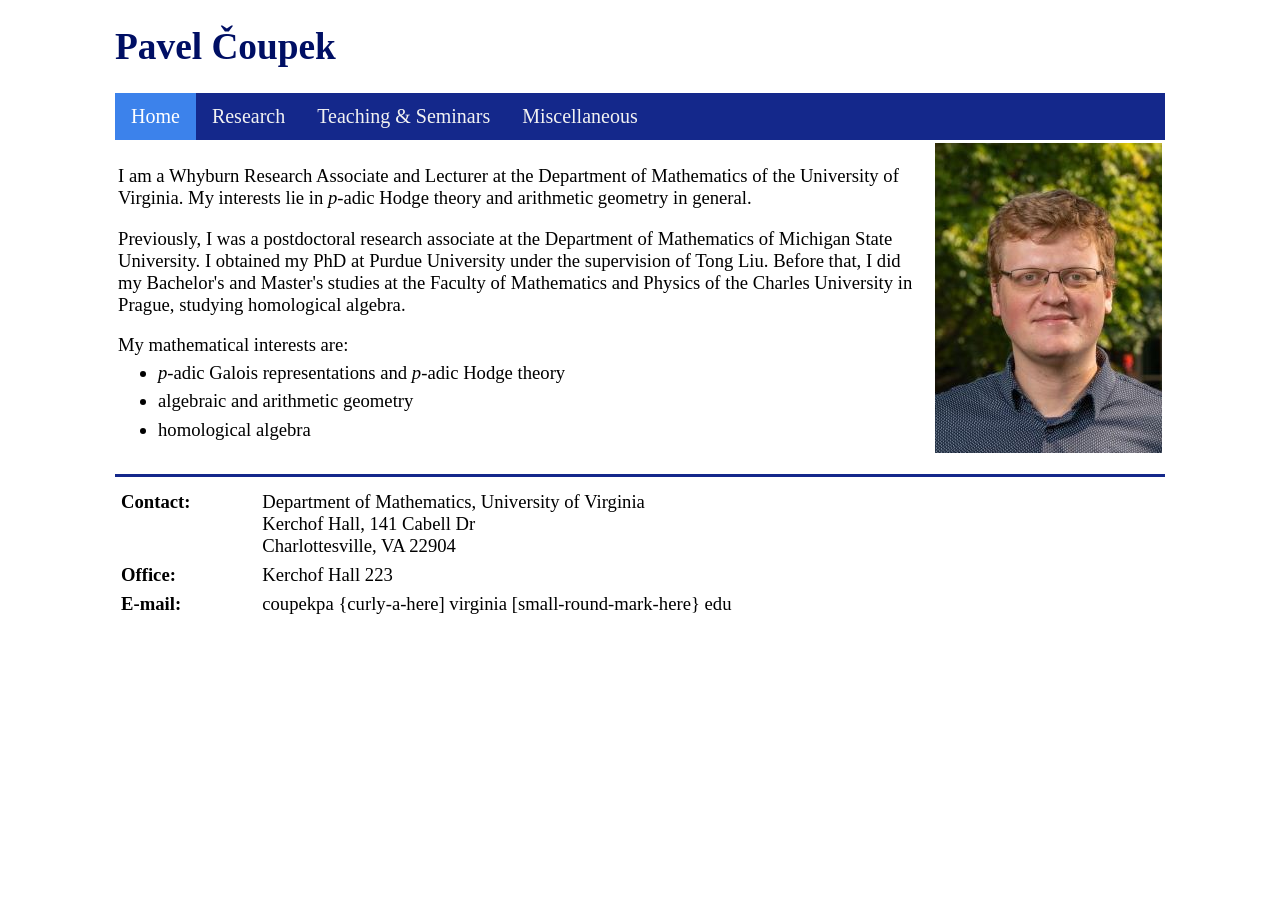
<file: Index.html>
<!DOCTYPE html>
<html><head>
<meta http-equiv="content-type" content="text/html; charset=UTF-8"><meta charset="utf-8">




<meta name="viewport" content="width=device-width, initial-scale=1">

<title>
Pavel Čoupek
</title>
<link rel="stylesheet" href="style3.css">
</head>

<body>
<div id="wrapper">

<div id="header">
<h1>
Pavel Čoupek
</h1>
</div>

<div class="topnav">
  <a class="active" href="index.html">Home</a>
  <a href="research.html">Research</a>
  <a href="teaching.html">Teaching &amp; Seminars</a>
  <a href="misc.html">Miscellaneous</a>
</div>


<table>
    <tbody><tr>
	<td>
<p>I am a Whyburn Research Associate and Lecturer at the Department of Mathematics of the University of Virginia. My interests lie in <i>p</i>-adic Hodge theory and arithmetic geometry in general. </p>

<p>Previously, I was a postdoctoral research associate at the Department of Mathematics of Michigan State University. I obtained my PhD at Purdue University under 
the supervision of Tong Liu. Before that, I did my Bachelor's and 
Master's studies at the Faculty of Mathematics and Physics of the 
Charles University in Prague, studying homological algebra.</p>

<p>
My mathematical interests are:
</p><ul>
<li><i>p</i>-adic Galois representations and <i>p</i>-adic Hodge theory</li>
<li>algebraic and arithmetic geometry</li>
<li>homological algebra</li>
</ul>
<p></p>

<!--
<p>
Here is my <b><a href="PavelCoupekCV.pdf" target="_blank">CV</a></b> [updated Feb 2022].
</p>
-->
	</td>
        <td align="left"><img src="photo2.jpg" style="padding-left: 10px; padding-bottom: 10px; padding-bottom: 5px;"></td>
    </tr>

</tbody></table>
<hr>
		<table cellspacing="5">
			    <tbody><tr style="vertical-align:top"><td><b>Contact: </b></td>
 			    <td>Department of Mathematics, University of Virginia <br> 
                                Kerchof Hall, 141 Cabell Dr<br>
                                Charlottesville, VA 22904
			    </td></tr>
			    
			    <tr><td><b>Office:</b></td>
			        <td> Kerchof Hall 223</td>
			    </tr>
			    <tr><td><b>E-mail:</b></td>
			        <td>coupekpa {curly-a-here] virginia [small-round-mark-here} edu</td>
			    </tr>
		</tbody></table>



</div>

</body></html>
</file>
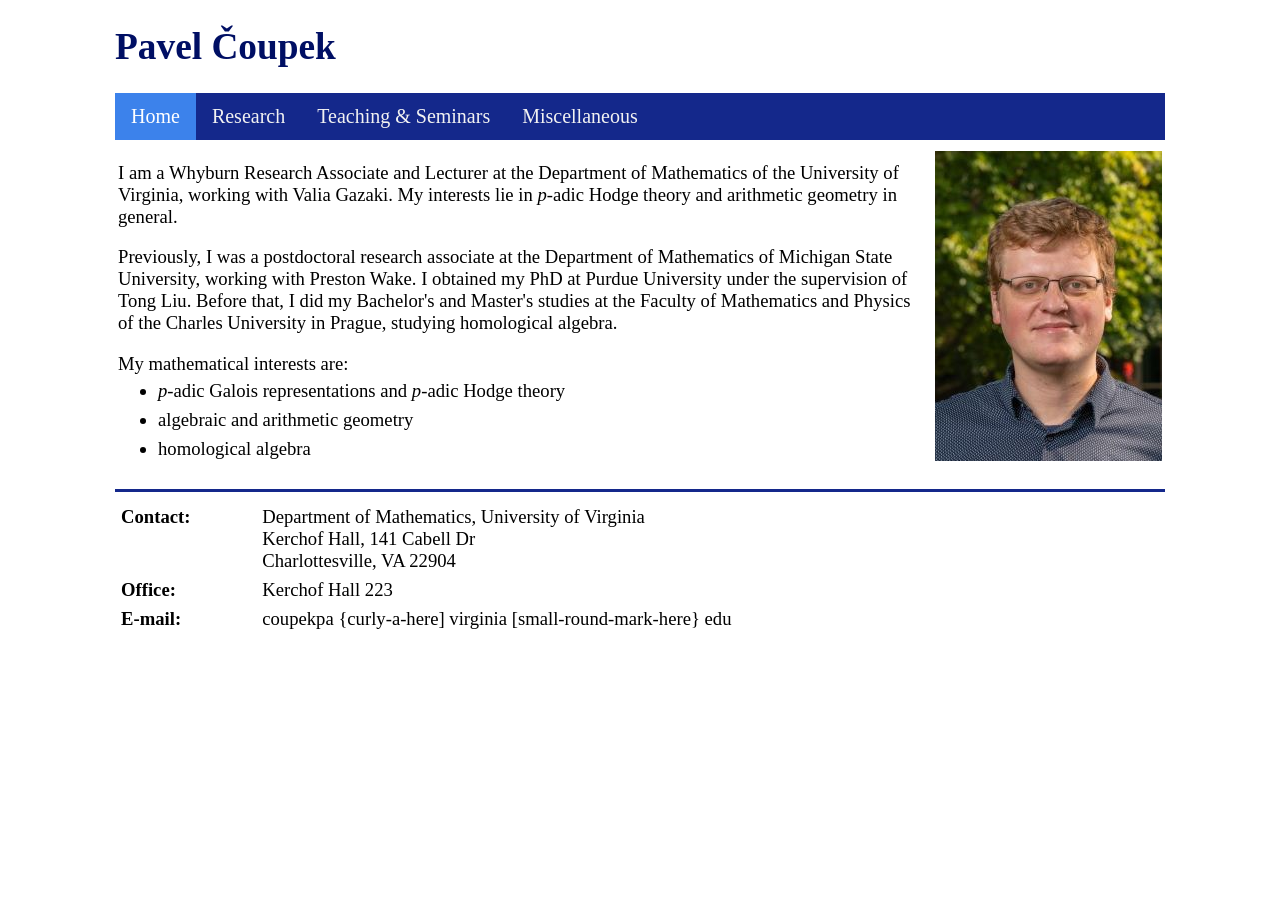
<file: index.html>
<!DOCTYPE html>
<html><head>
<meta http-equiv="content-type" content="text/html; charset=UTF-8"><meta charset="utf-8">




<meta name="viewport" content="width=device-width, initial-scale=1">

<title>
Pavel Čoupek
</title>
<link rel="stylesheet" href="style3.css">
</head>

<body>
<div id="wrapper">

<div id="header">
<h1>
Pavel Čoupek
</h1>
</div>

<div class="topnav">
  <a class="active" href="index.html">Home</a>
  <a href="research.html">Research</a>
  <a href="teaching.html">Teaching &amp; Seminars</a>
  <a href="misc.html">Miscellaneous</a>
</div>


<table>
    <tbody><tr>
	<td>
<p>I am a Whyburn Research Associate and Lecturer at the Department of Mathematics of the University of Virginia, working with Valia Gazaki. My interests lie in <i>p</i>-adic Hodge theory and arithmetic geometry in general. </p>

<p>Previously, I was a postdoctoral research associate at the Department of Mathematics of Michigan State University, working with Preston Wake. I obtained my PhD at Purdue University under 
the supervision of Tong Liu. Before that, I did my Bachelor's and 
Master's studies at the Faculty of Mathematics and Physics of the 
Charles University in Prague, studying homological algebra.</p>

<p>
My mathematical interests are:
</p><ul>
<li><i>p</i>-adic Galois representations and <i>p</i>-adic Hodge theory</li>
<li>algebraic and arithmetic geometry</li>
<li>homological algebra</li>
</ul>
<p></p>

<!--
<p>
Here is my <b><a href="PavelCoupekCV.pdf" target="_blank">CV</a></b> [updated Feb 2022].
</p>
-->
	</td>
        <td align="left"><img src="photo2.jpg" style="padding-left: 10px; padding-bottom: 10px; padding-bottom: 5px;"></td>
    </tr>

</tbody></table>
<hr>
		<table cellspacing="5">
			    <tbody><tr style="vertical-align:top"><td><b>Contact: </b></td>
 			    <td>Department of Mathematics, University of Virginia <br> 
                                Kerchof Hall, 141 Cabell Dr<br>
                                Charlottesville, VA 22904
			    </td></tr>
			    
			    <tr><td><b>Office:</b></td>
			        <td> Kerchof Hall 223</td>
			    </tr>
			    <tr><td><b>E-mail:</b></td>
			        <td>coupekpa {curly-a-here] virginia [small-round-mark-here} edu</td>
			    </tr>
		</tbody></table>



</div>

</body></html>
</file>
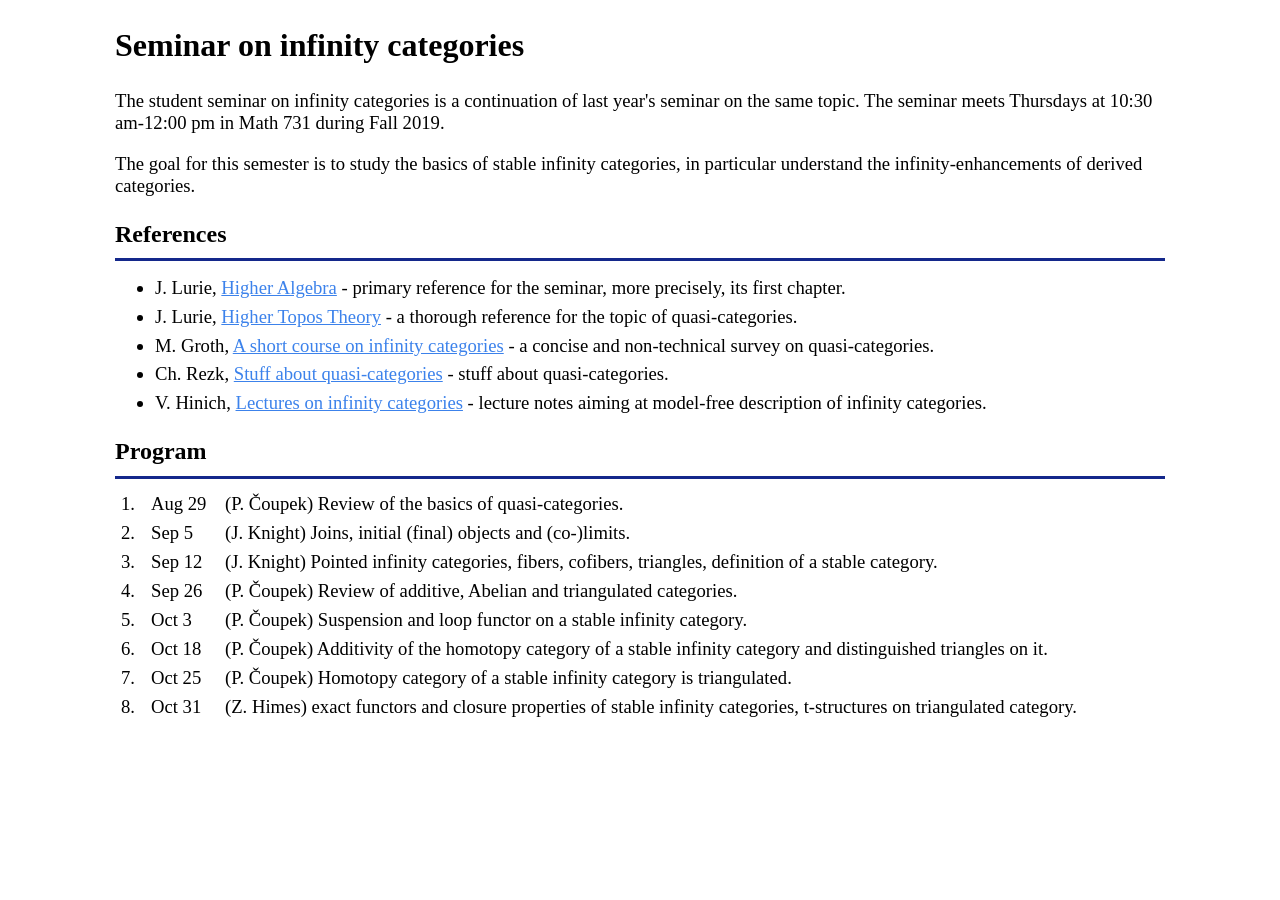
<file: infty.html>
<!DOCTYPE html>
<html><head>
<meta http-equiv="content-type" content="text/html; charset=UTF-8"><meta charset="utf-8">




<meta name="viewport" content="width=device-width, initial-scale=1">

<title>
Seminar on infinity categories
</title>
<link rel="stylesheet" href="style3.css">
</head>


<body>
<div id="wrapper">

<h2>Seminar on infinity categories</h2>

<p>
The student seminar on infinity categories is a continuation of last 
year's seminar on the same topic. The seminar meets Thursdays at 10:30 
am-12:00 pm in Math 731 during Fall 2019. </p>
<p>
The goal for this semester is to study the basics of stable infinity 
categories, in particular understand the infinity-enhancements of 
derived categories.
</p>

<h3>References</h3><hr>
<ul>
<li>J. Lurie, <a href="http://www.math.harvard.edu/~lurie/papers/HA.pdf" target="_blank">Higher Algebra</a> - primary reference for the seminar, more precisely, its first chapter. </li>
<li>J. Lurie, <a href="http://www.math.harvard.edu/~lurie/papers/highertopoi.pdf" target="_blank">Higher Topos Theory</a> - a thorough reference for the topic of quasi-categories.</li>
<li>M. Groth, <a href="https://arxiv.org/pdf/1007.2925.pdf" target="_blank">A short course on infinity categories</a> - a concise and non-technical survey on quasi-categories. </li>
<li>Ch. Rezk, <a href="https://faculty.math.illinois.edu/~rezk/quasicats.pdf" target="_blank">Stuff about quasi-categories</a> - stuff about quasi-categories.</li>
<li>V. Hinich, <a href="https://arxiv.org/pdf/1709.06271.pdf" target="_blank">Lectures on infinity categories</a> - lecture notes aiming at model-free description of infinity categories.</li>
</ul>

<h3>Program</h3><hr>
<table cellspacing="5">
<colgroup>
<col id="first" style="width:25px">
<col id="second" style="width:69px">
<col id="third">
</colgroup>
    <tbody><tr><td>1.</td><td>Aug 29</td>
        <td>(P. Čoupek) Review of the basics of quasi-categories.
	</td>
    </tr>
    <tr><td>2.</td><td>Sep 5</td>
        <td>(J. Knight) Joins, initial (final) objects and (co-)limits.
	</td>
    </tr>
    <tr><td>3.</td><td>Sep 12</td>
        <td>(J. Knight) Pointed infinity categories, fibers, cofibers, triangles, definition of a stable category.	</td>
    </tr>
    <tr><td>4.</td><td>Sep 26</td>
        <td>(P. Čoupek) Review of additive, Abelian and triangulated categories.</td>
    </tr>
    <tr><td>5.</td><td>Oct 3</td>
        <td>(P. Čoupek) Suspension and loop functor on a stable infinity category.</td>
    </tr>
    <tr><td>6.</td><td>Oct 18</td>
        <td>(P. Čoupek) Additivity of the homotopy category of a stable infinity category and distinguished triangles on it.</td>
    </tr>
    <tr><td>7.</td><td>Oct 25</td>
        <td>(P. Čoupek) Homotopy category of a stable infinity category is triangulated.</td>
    </tr>  
   <tr><td>8.</td><td>Oct 31</td>
        <td>(Z. Himes) exact functors and closure properties of stable infinity categories, t-structures on triangulated category.</td>
    </tr>  
</tbody></table>

</div>


</body></html>
</file>
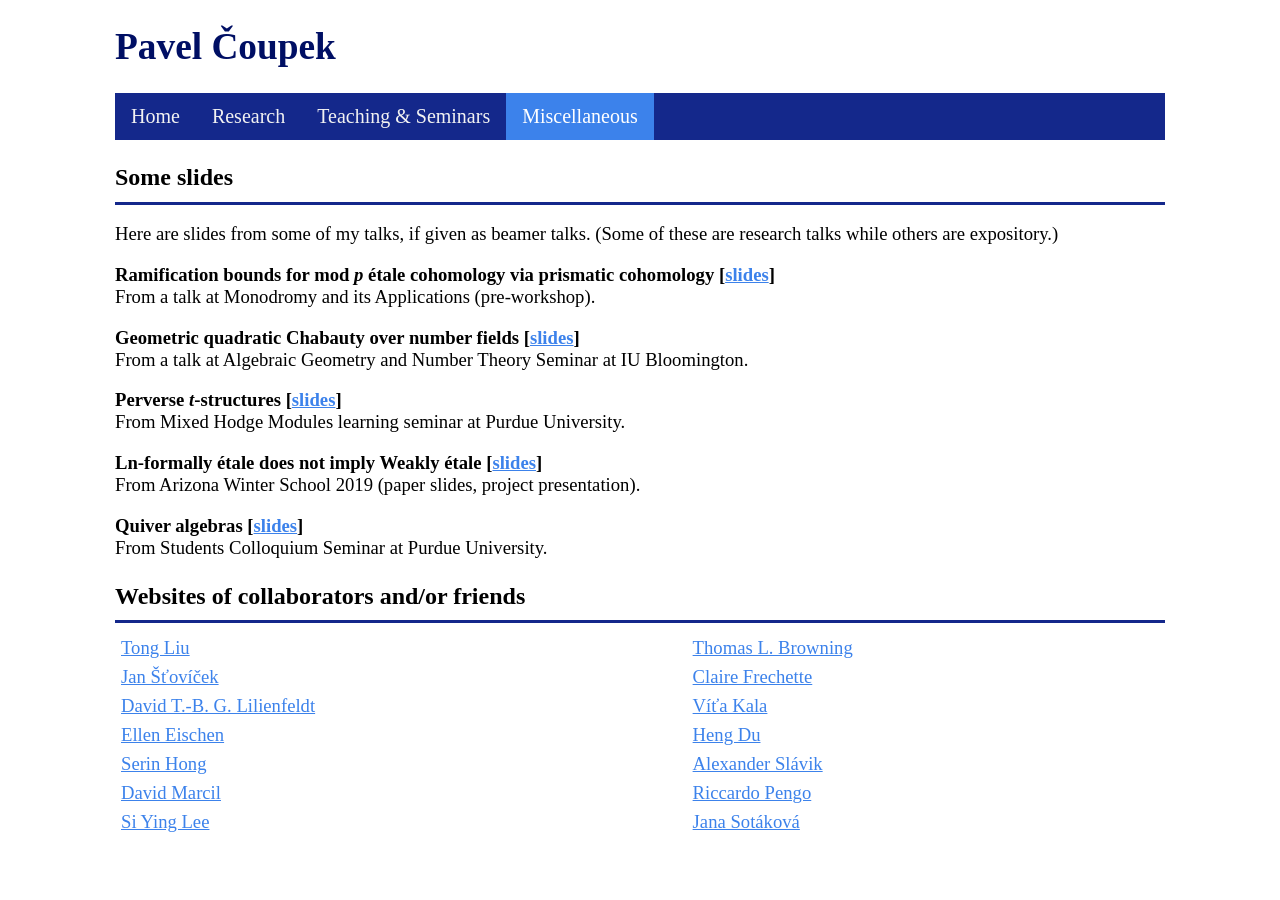
<file: misc.html>
<!DOCTYPE html>
<html><head>
<meta http-equiv="content-type" content="text/html; charset=UTF-8"><meta charset="utf-8">




<meta name="viewport" content="width=device-width, initial-scale=1">

<title>
Pavel Čoupek
</title>
<link rel="stylesheet" href="style3.css">
</head>

<body>
<div id="wrapper">

<div id="header">
<h1>
Pavel Čoupek
</h1>
</div>

<div class="topnav">
  <a href="index.html">Home</a>
  <a href="research.html">Research</a>
  <a href="teaching.html">Teaching &amp; Seminars</a>
  <a class="active" href="misc.html">Miscellaneous</a>
</div>

<h3>Some slides</h3><hr>
<p>
Here are slides from some of my talks, if given as beamer talks. (Some of these are research talks while others are expository.)
</p>
<p>
<b>Ramification bounds for mod <i>p</i> étale cohomology via prismatic cohomology</b> <b>[<a href="RamBounds.pdf" target="_blank">slides</a>]</b><br>
From a talk at Monodromy and its Applications (pre-workshop).</p>
<p>
<b>Geometric quadratic Chabauty over number fields</b> <b>[<a href="ChabautyIU.pdf" target="_blank">slides</a>]</b><br>
From a talk at Algebraic Geometry and Number Theory Seminar at IU Bloomington. </p>
<p>
<b>Perverse <i>t</i>-structures</b> <b>[<a href="perverse.pdf" target="_blank">slides</a>]</b><br>
From Mixed Hodge Modules learning seminar at Purdue University.</p>
<p>
<b>Ln-formally étale does not imply Weakly étale</b> <b>[<a href="LnEtaleNotWEtale.pdf" target="_blank">slides</a>]</b><br>
From Arizona Winter School 2019 (paper slides, project presentation).</p>
<p>
<b>Quiver algebras</b> <b>[<a href="findimAlg.pdf" target="_blank">slides</a>]</b><br>
From Students Colloquium Seminar at Purdue University.</p>

<h3>Websites of collaborators and/or friends</h3><hr>
<table cellspacing="5">
   <tbody><tr style="vertical-align:top">
        <td><a href="https://www.math.purdue.edu/~tongliu/" target="_blank">Tong Liu</a>
	</td>
	<td>
		<a href="https://math.berkeley.edu/~tb65536" target="_blank">Thomas L. Browning</a>
	</td>
    </tr>
 <tr style="vertical-align:top">
        <td><a href="https://www2.karlin.mff.cuni.cz/~stovicek/index.php/en/homepage" target="_blank">Jan Šťovíček</a>
	</td>
        <td>
		<a href="https://sites.google.com/bc.edu/clairefrechette" target="_blank">Claire Frechette</a>               
        </td>
    </tr><tr style="vertical-align:top">
        <td><a href="https://perso.pages.math.cnrs.fr/users/david.lilienfeldt/" target="_blank">David T.-B. G. Lilienfeldt</a>
	</td>
	<td>
	<a href="https://www1.karlin.mff.cuni.cz/~kala/web/" target="_blank">Víťa Kala</a>
	</td>
    </tr>
    
    <tr style="vertical-align:top">
        <td><a href="http://www.elleneischen.com/" target="_blank">Ellen Eischen </a>
	</td>
	<td>
	<a href="https://www.hengdumath.com/" target="_blank">Heng Du</a> 
	</td>
    </tr>
<tr style="vertical-align:top">
        <td><a href="https://math.arizona.edu/~serinh/" target="_blank">Serin Hong </a>
	</td>
              
	<td>
	<a href="https://www2.karlin.mff.cuni.cz/~slavika/" target="_blank">Alexander Slávik</a>
	</td>
    </tr>
<tr style="vertical-align:top">
        <td><a href="https://pages.uoregon.edu/dmarcil/" target="_blank">David Marcil </a>
	</td>
              
	<td>
        <a href="https://sites.google.com/view/riccardopengo/" target="_blank">Riccardo Pengo</a>
	</td>
    </tr>
<tr style="vertical-align:top">
        <td><a href="https://siyinglee.github.io/" target="_blank">Si Ying Lee </a>
	</td>
              
	<td>
	<a href="https://jana-sotakova.github.io/" target="_blank">Jana Sotáková</a>
	</td>
    </tr>
</tbody></table>

</div>


</body></html>
</file>
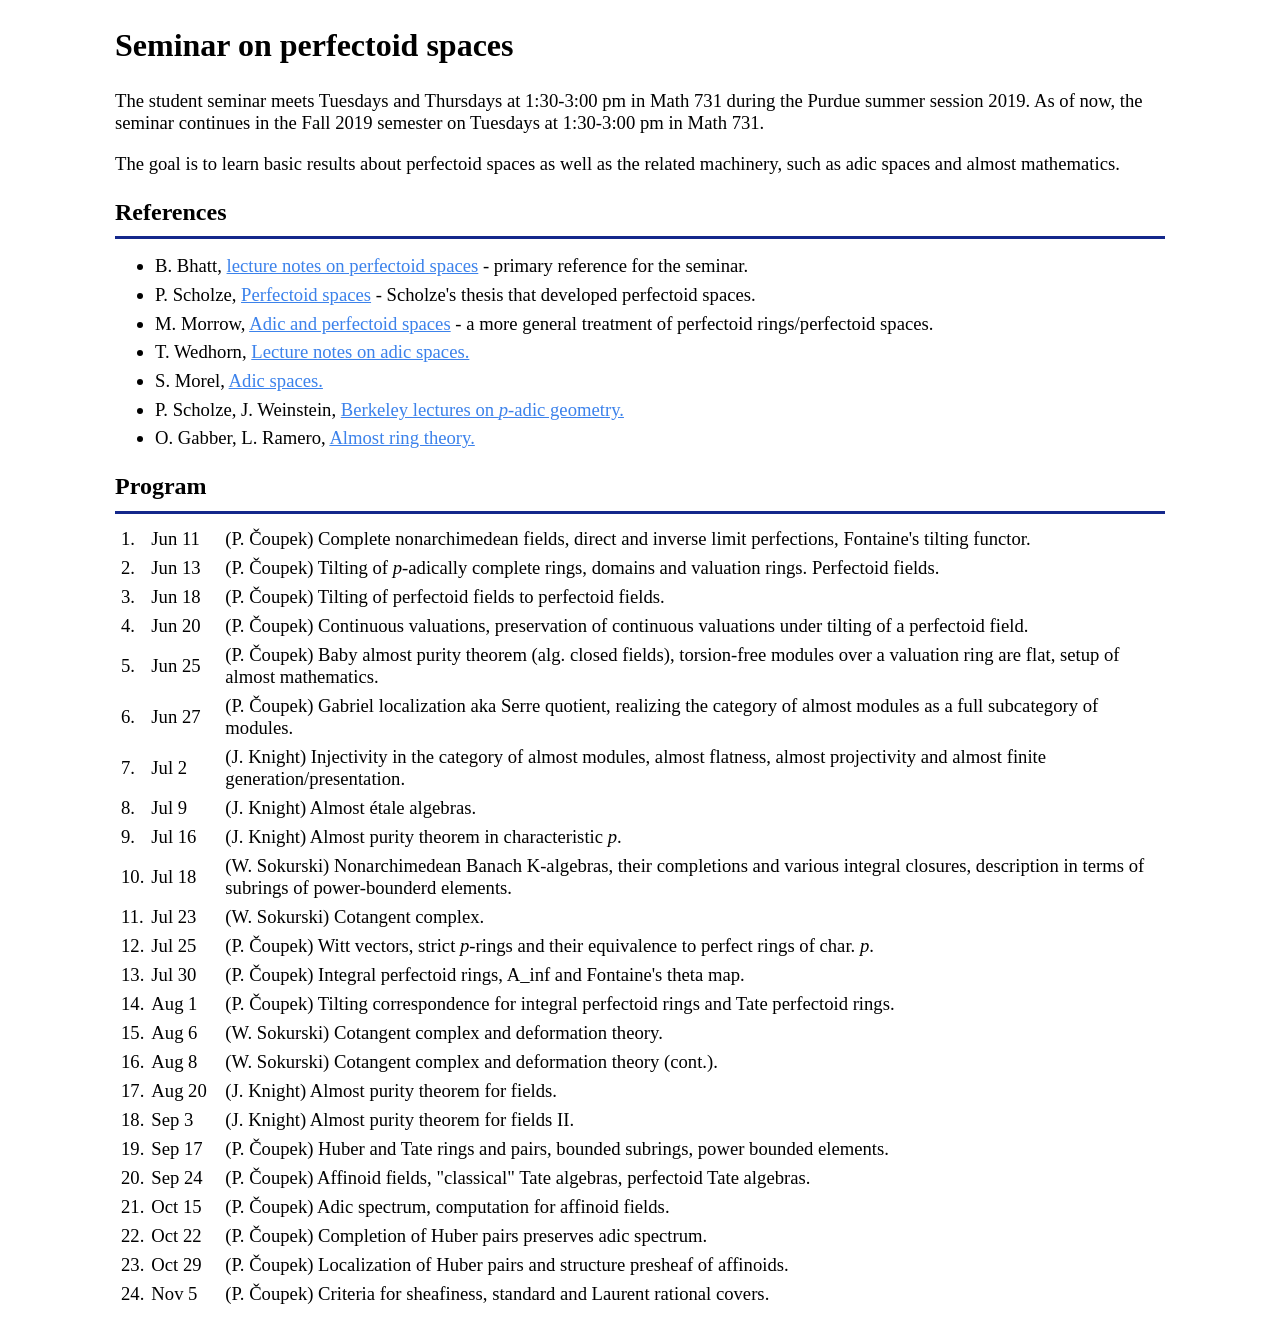
<file: perfectoid.html>
<!DOCTYPE html>
<html><head>
<meta http-equiv="content-type" content="text/html; charset=UTF-8"><meta charset="utf-8">




<meta name="viewport" content="width=device-width, initial-scale=1">

<title>
Seminar on perfectoid spaces
</title>
<link rel="stylesheet" href="style3.css">
</head>


<body>
<div id="wrapper">

<h2>Seminar on perfectoid spaces</h2>

<p>
The student seminar meets Tuesdays and Thursdays at 1:30-3:00 pm in Math
 731 during the Purdue summer session 2019. As of now, the seminar 
continues in the Fall 2019 semester  on Tuesdays at 1:30-3:00 pm in Math
 731. 
</p>
<p>
The goal is to learn basic results about perfectoid spaces as well as 
the related machinery, such as adic spaces and almost mathematics.
</p>

<h3>References</h3><hr>
<ul>
<li>B. Bhatt, <a href="http://www-personal.umich.edu/~bhattb/teaching/mat679w17/lectures.pdf" target="_blank">lecture notes on perfectoid spaces</a> - primary reference for the seminar. </li>
<li>P. Scholze, <a href="http://www.math.uni-bonn.de/people/scholze/PerfectoidSpaces.pdf" target="_blank">Perfectoid spaces</a> - Scholze's thesis that developed perfectoid spaces.</li>
<li>M. Morrow, <a href="https://webusers.imj-prg.fr/~matthew.morrow/Espaces/Perf%20spaces%20IMJ-PRG%20final.pdf" target="_blank">Adic and perfectoid spaces</a> - a more general treatment of perfectoid rings/perfectoid spaces. </li>
<li>T. Wedhorn, <a href="http://math.stanford.edu/~conrad/Perfseminar/refs/wedhornadic.pdf" target="_blank">Lecture notes on adic spaces.</a></li>
<li>S. Morel, <a href="https://web.math.princeton.edu/~smorel/adic_notes.pdf" target="_blank">Adic spaces.</a></li>
<li>P. Scholze, J. Weinstein, <a href="https://www.math.uni-bonn.de/people/scholze/Berkeley.pdf" target="_blank">Berkeley lectures on <i>p</i>-adic geometry.</a></li>
<li>O. Gabber, L. Ramero, <a href="https://arxiv.org/pdf/math/0201175.pdf" target="_blank">Almost ring theory.</a></li>
</ul>

<h3>Program</h3><hr>
<table cellspacing="5">
<colgroup>
<col id="first" style="width:25px">
<col id="second" style="width:69px">
<col id="third">
</colgroup>
    <tbody><tr><td>1.</td><td>Jun 11</td>
        <td>(P. Čoupek) Complete nonarchimedean fields, direct and inverse limit perfections, Fontaine's tilting functor.
	</td>
    </tr>
    <tr><td>2.</td><td>Jun 13</td>
        <td>(P. Čoupek) Tilting of <i>p</i>-adically complete rings, domains and valuation rings. Perfectoid fields.
	</td>
    </tr>
    <tr><td>3.</td><td>Jun 18</td>
        <td>(P. Čoupek) Tilting of perfectoid fields to perfectoid fields.	</td>
    </tr>
    <tr><td>4.</td><td>Jun 20</td>
        <td>(P. Čoupek) Continuous valuations, preservation of continuous valuations under tilting of a perfectoid field.</td>
    </tr>
    <tr><td>5.</td><td>Jun 25</td>
        <td>(P. Čoupek) Baby almost purity theorem (alg. closed fields),
 torsion-free modules over a valuation ring are flat, setup of almost 
mathematics.</td>
    </tr>
    <tr><td>6.</td><td>Jun 27</td>
        <td>(P. Čoupek) Gabriel localization aka Serre quotient, realizing the category of almost modules as a full subcategory of modules.</td>
    </tr>
    <tr><td>7.</td><td>Jul 2</td> 
        <td>(J. Knight) Injectivity in the category of almost modules, 
almost flatness, almost projectivity and almost finite 
generation/presentation. </td>
    </tr>
    <tr><td>8.</td><td>Jul 9</td> 
        <td>(J. Knight) Almost étale algebras. </td>
    </tr>
    <tr><td>9.</td><td>Jul 16</td> 
        <td>(J. Knight) Almost purity theorem in characteristic <i>p</i>. </td>
    </tr>
    <tr><td>10.</td><td>Jul 18</td> 
        <td>(W. Sokurski) Nonarchimedean Banach K-algebras, their 
completions and various integral closures, description in terms of 
subrings of power-bounderd elements. </td>
    </tr>
    <tr><td>11.</td><td>Jul 23</td> 
        <td>(W. Sokurski) Cotangent complex. </td>
    </tr>
    <tr><td>12.</td><td>Jul 25</td> 
        <td>(P. Čoupek) Witt vectors, strict <i>p</i>-rings and their equivalence to perfect rings of char. <i>p</i>. </td>
    </tr>
    <tr><td>13.</td><td>Jul 30</td> 
        <td>(P. Čoupek) Integral perfectoid rings, A_inf and Fontaine's theta map. </td>
    </tr>
    <tr><td>14.</td><td>Aug 1</td> 
        <td>(P. Čoupek) Tilting correspondence for integral perfectoid rings and Tate perfectoid rings. </td>
    </tr>
    <tr><td>15.</td><td>Aug 6</td> 
        <td>(W. Sokurski) Cotangent complex and deformation theory. </td>
    </tr>
    <tr><td>16.</td><td>Aug 8</td> 
        <td>(W. Sokurski) Cotangent complex and deformation theory (cont.). </td>
    </tr>
    <tr><td>17.</td><td>Aug 20</td> 
        <td>(J. Knight) Almost purity theorem for fields. </td>
    </tr>
    <tr><td>18.</td><td>Sep 3</td> 
        <td>(J. Knight) Almost purity theorem for fields II. </td>
    </tr>
    <tr><td>19.</td><td>Sep 17</td> 
        <td>(P. Čoupek) Huber and Tate rings and pairs, bounded subrings, power bounded elements. </td>
    </tr>
    <tr><td>20.</td><td>Sep 24</td> 
        <td>(P. Čoupek) Affinoid fields, "classical" Tate algebras, perfectoid Tate algebras. </td>
    </tr>
    <tr><td>21.</td><td>Oct 15</td> 
        <td>(P. Čoupek) Adic spectrum, computation for affinoid fields. </td>
    </tr>
   <tr><td>22.</td><td>Oct 22</td> 
        <td>(P. Čoupek) Completion of Huber pairs preserves adic spectrum. </td>
    </tr>
   <tr><td>23.</td><td>Oct 29</td> 
        <td>(P. Čoupek) Localization of Huber pairs and structure presheaf of affinoids. </td>
    </tr>
      <tr><td>24.</td><td>Nov 5</td> 
        <td>(P. Čoupek) Criteria for sheafiness, standard and Laurent rational covers. </td>
    </tr>

</tbody></table>

</div>


</body></html>
</file>
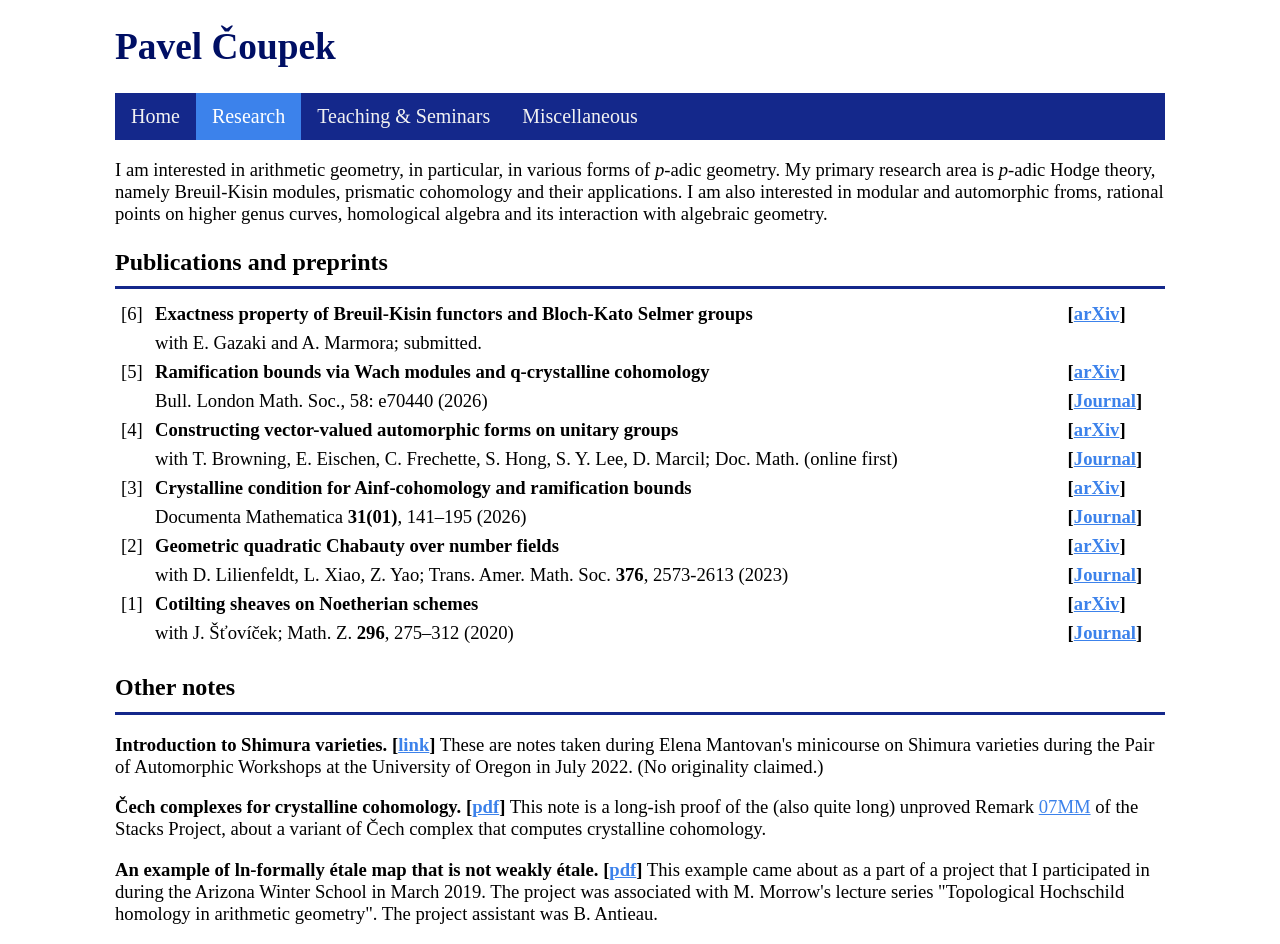
<file: research.html>
<!DOCTYPE html>
<html><head>
<meta http-equiv="content-type" content="text/html; charset=UTF-8"><meta charset="utf-8">




<meta name="viewport" content="width=device-width, initial-scale=1">

<title>
Pavel Čoupek
</title>
<link rel="stylesheet" href="style3.css">
</head>

<body>
<div id="wrapper">

<div id="header">
<h1>
Pavel Čoupek
</h1>
</div>

<div class="topnav">
  <a href="index.html">Home</a>
  <a class="active" href="research.html">Research</a>
  <a href="teaching.html">Teaching &amp; Seminars</a>
  <a href="misc.html">Miscellaneous</a>
</div>

<p>
I am interested in arithmetic geometry, in particular, in various forms of <i>p</i>-adic geometry. My primary research area is <i>p</i>-adic Hodge theory, namely Breuil-Kisin modules, prismatic cohomology and their applications. I am also interested in modular and automorphic froms, rational points on higher genus curves,  homological algebra and its interaction with algebraic geometry.
</p>


<h3>Publications and preprints</h3><hr>
<table cellspacing="5">  


   <tbody>
    <tr style="vertical-align:top">
        <td>[6]</td>
        <td><b>Exactness property of Breuil-Kisin functors and Bloch-Kato Selmer groups</b></td>              
	<td>
		<b>[<a href="https://arxiv.org/abs/2603.26035" target="_blank">arXiv</a>]</b>
	</td>
    </tr>
    <tr style="vertical-align:top">
        <td></td>
        <td>with E. Gazaki and A. Marmora; submitted.</td>
        <td>
               
	</td>
    </tr>


    <tr style="vertical-align:top">
        <td>[5]</td>
        <td><b>Ramification bounds via Wach modules and q-crystalline cohomology</b></td>              
	<td>
		<b>[<a href="https://arxiv.org/abs/2410.23453" target="_blank">arXiv</a>]</b>
	</td>
    </tr>
    <tr style="vertical-align:top">
        <td></td>
        <td>Bull. London Math. Soc., 58: e70440 (2026)</td>
        <td>
             <b>[<a href="https://doi.org/10.1112/blms.70440" target="_blank">Journal</a>]</b>  
	</td>
    </tr>

   <tr style="vertical-align:top">
        <td>[4]</td>
        <td><b>Constructing vector-valued automorphic forms on unitary groups</b></td>              
	<td>
		<b>[<a href="https://arxiv.org/abs/2408.05198" target="_blank">arXiv</a>]</b>
	</td>
    </tr>
    <tr style="vertical-align:top">
        <td></td>
        <td>with T. Browning, E. Eischen, C. Frechette, S. Hong, S. Y. Lee, D. Marcil; Doc. Math. (online first)</td>
        <td>
               <b>[<a href="https://doi.org/10.4171/dm/1065" target="_blank">Journal</a>]</b>
	</td>
    </tr>
 
    <tr style="vertical-align:top">
        <td>[3]</td>
        <td><b>Crystalline condition for Ainf-cohomology and ramification bounds</b></td>              
	<td>
		<b>[<a href="https://arxiv.org/abs/2108.03833" target="_blank">arXiv</a>]</b>
	</td>
    </tr>
    <tr style="vertical-align:top">
        <td></td>
        <td>Documenta Mathematica <b>31(01)</b>, 141–195 (2026)</td>
        <td>
               <b>[<a href="https://doi.org/10.4171/dm/1040" target="_blank">Journal</a>]</b>
	</td>
    </tr>

 
    <tr style="vertical-align:top">
        <td>[2]</td>
        <td><b>Geometric quadratic Chabauty over number fields</b></td>              
	<td>
		<b>[<a href="https://arxiv.org/abs/2108.05235" target="_blank">arXiv</a>]</b>
	</td>
    </tr>
    <tr style="vertical-align:top">
        <td></td>
        <td>with D. Lilienfeldt, L. Xiao, Z. Yao; Trans. Amer. Math. Soc. <b>376</b>, 2573-2613  (2023)  </td>
        <td>
                <b>[<a href="https://doi.org/10.1090/tran/8802" target="_blank">Journal</a>]</b>
	</td>
    </tr>

    <tr style="vertical-align:top">
        <td>[1]</td>
        <td><b>Cotilting sheaves on Noetherian schemes</b></td>              
	<td>
		<b>[<a href="https://arxiv.org/abs/1707.01677" target="_blank">arXiv</a>]</b>
	</td>
    </tr>
    <tr style="vertical-align:top">
        <td></td>
        <td>with J. Šťovíček; Math. Z. <b>296</b>, 275–312 (2020)</td>
        <td>
                <b>[<a href="https://doi.org/10.1007/s00209-019-02404-8" target="_blank">Journal</a>]</b>
	</td>
    </tr>
</tbody></table>

<h3>Other notes</h3><hr>
<p>
<b>Introduction to Shimura varieties.</b> <b>[<a href="https://drive.google.com/file/d/1voHftcWvQbCP2czlXSKlMXNb94PQd6VF/view?usp=sharing" target="_blank">link</a>]</b>
These are notes taken during Elena Mantovan's minicourse on Shimura 
varieties during the Pair of Automorphic Workshops at the University of 
Oregon in July 2022. (No originality claimed.)
</p>
<p>
<b>Čech complexes for crystalline cohomology.</b> <b>[<a href="CrystallineCech.pdf" target="_blank">pdf</a>]</b>
This note is a long-ish proof of the (also quite long) unproved Remark <a href="https://stacks.math.columbia.edu/tag/07MM" target="_blank">07MM</a> of the Stacks Project, about a variant of Čech complex that computes crystalline cohomology.
</p>
<p>
<b>An example of ln-formally étale map that is not weakly étale.</b> <b>[<a href="priklad_stromecek.pdf" target="_blank">pdf</a>]</b>
This example came about as a part of a project that I participated in 
during the Arizona Winter School in March 2019. The project was 
associated with M. Morrow's lecture series "Topological Hochschild 
homology in arithmetic geometry". The project assistant was B. Antieau.
</p>



</div>


</body></html>
</file>
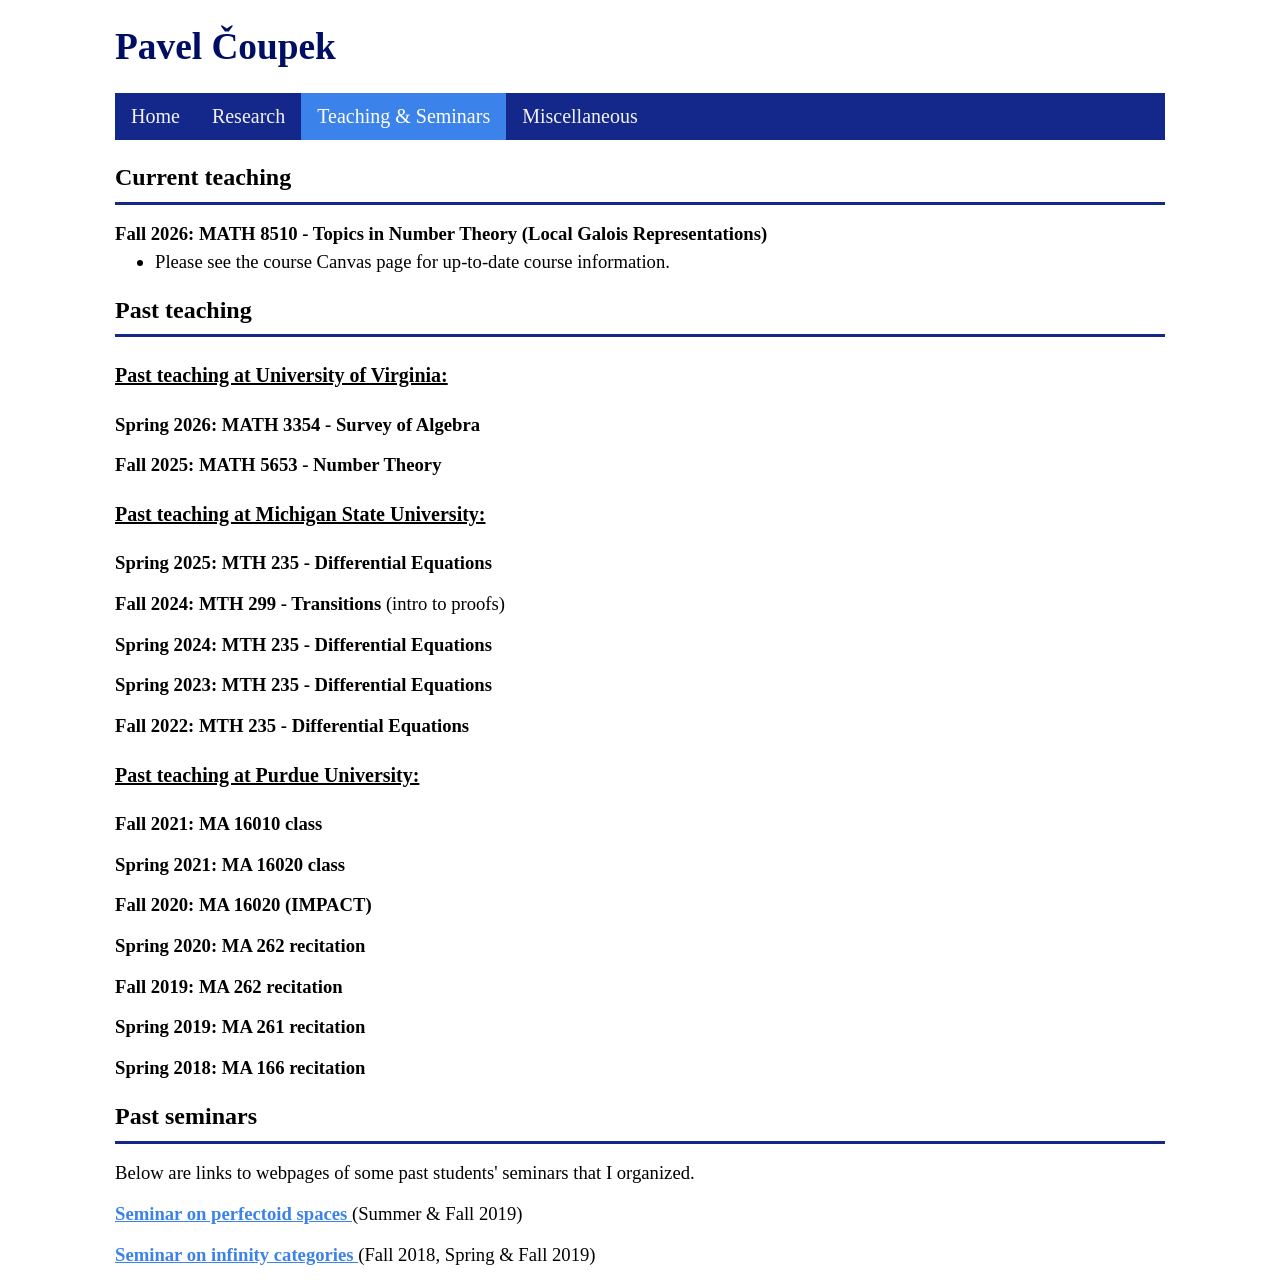
<file: teaching.html>
<!DOCTYPE html>
<html><head>
<meta http-equiv="content-type" content="text/html; charset=UTF-8"><meta charset="utf-8">




<meta name="viewport" content="width=device-width, initial-scale=1">

<title>
Pavel Čoupek
</title>
<link rel="stylesheet" href="style3.css">
</head>

<body>
<div id="wrapper">

<div id="header">
<h1>
Pavel Čoupek
</h1>
</div>

<div class="topnav">
  <a href="index.html">Home</a>
  <a href="research.html">Research</a>
  <a class="active" href="teaching.html">Teaching &amp; Seminars</a>
  <a href="misc.html">Miscellaneous</a>
</div>


<h3>Current teaching</h3><hr>

<p><b>Fall 2026: MATH 8510 - Topics in Number Theory (Local Galois Representations)</b><br>
<ul>
<li>Please see the course Canvas page for up-to-date course information.</li>
</ul></p>



<h3>Past teaching </h3><hr>

<h4>
<b><u>Past teaching at University of Virginia:</u></b>
</h4>

<p><b>Spring 2026: MATH 3354 - Survey of Algebra</b><br>
</p>

<p><b>Fall 2025: MATH 5653 - Number Theory</b></p>


<h4>
<b><u>Past teaching at Michigan State University:</u></b>
</h4>

<p><b>Spring 2025: MTH 235 - Differential Equations</b></p>
<p><b>Fall 2024: MTH 299 - Transitions</b> (intro to proofs)</p>
<p><b>Spring 2024: MTH 235 - Differential Equations</b></p>
<p><b>Spring 2023: MTH 235 - Differential Equations</b></p>
<p><b>Fall 2022: MTH 235 - Differential Equations</b></p>

<h4>
<b><u>Past teaching at Purdue University:</u></b>
</h4>

<p>
<b>Fall 2021: MA 16010 class</b></p>
<p>
<b>Spring 2021: MA 16020 class</b></p>
<p>
<b>Fall 2020: MA 16020 (IMPACT)</b></p>
<p>
<b>Spring 2020: MA 262 recitation</b></p>
<p>
<b>Fall 2019: MA 262 recitation</b></p>
<p>
<b>Spring 2019: MA 261 recitation</b></p>
<p>
<b>Spring 2018: MA 166 recitation</b></p>

<h3>Past seminars</h3><hr>
<p>Below are links to webpages of some past students' seminars that I organized.
</p>
<p>
<b><a href="https://www.math.purdue.edu/~pcoupek/perfectoid.html">Seminar on perfectoid spaces
</a></b> (Summer &amp; Fall 2019)</p>
<p>
<b><a href="https://www.math.purdue.edu/~pcoupek/infty.html">Seminar on infinity categories
</a></b> (Fall 2018, Spring &amp; Fall 2019)</p>

</div>





</body></html>
</file>
<file: style3.css>
body {
	background-color: white;
	}

p{
font-family: Georgia, serif;
font-size: 14pt;
}

table{width: 100%;
font-family: Georgia, serif;
font-size: 14pt;
}

p + ul {
    margin-top: -10pt;
}

h3 + hr {
    margin-top: -10pt;
}

hr{ border: none;
    color: rgb(20, 40, 139);
    background-color: rgb(60, 110, 170);
    border-top: medium solid
}

li{
margin-top: 5pt;
font-family: Georgia, serif;
font-size: 14pt;
}

h2{
font-family: Georgia, serif;
font-size: 24pt;
}

h1{
font-family: Georgia, serif;
color: rgb(0, 15, 100);
font-size: 28pt;
}

h3{
font-family: Georgia, serif;
font-size: 18pt;

}

h4{
font-family: Georgia, serif;
font-size: 15pt;

}

#wrapper {
	width: 1050px;
	margin: auto;
}

@media (min-width: 1px) and (max-width: 775px) {
/* enter small devices and phone style overrides here */
#wrapper {
	width: device-width;
	margin: auto;
}
}


a:link{color: rgb(60, 130, 235)}
a:visited{color: rgb(20, 40, 139)}
a:hover{color: #04AA6D}

/* Add a  background color to the top navigation */
.topnav {
  background-color: rgb(20, 40, 139);
  overflow: hidden;
}

/* Style the links inside the navigation bar */
.topnav a {
  float: left;
  color: #f2f2f2;
  text-align: center;
  padding: 12px 16px;
  text-decoration: none;
  font-family: Georgia, serif;
  font-size: 15pt;
}

/* Change the color of links on hover */
.topnav a:hover {
  background-color: #04AA6D;
}
/* originally #ddd , and   color: black */


/* Add a color to the active/current link */
.topnav a.active {
  background-color: rgb(60, 130, 235);
  color: white;
}


/* originally #04AA6D */
</style>
</file>
